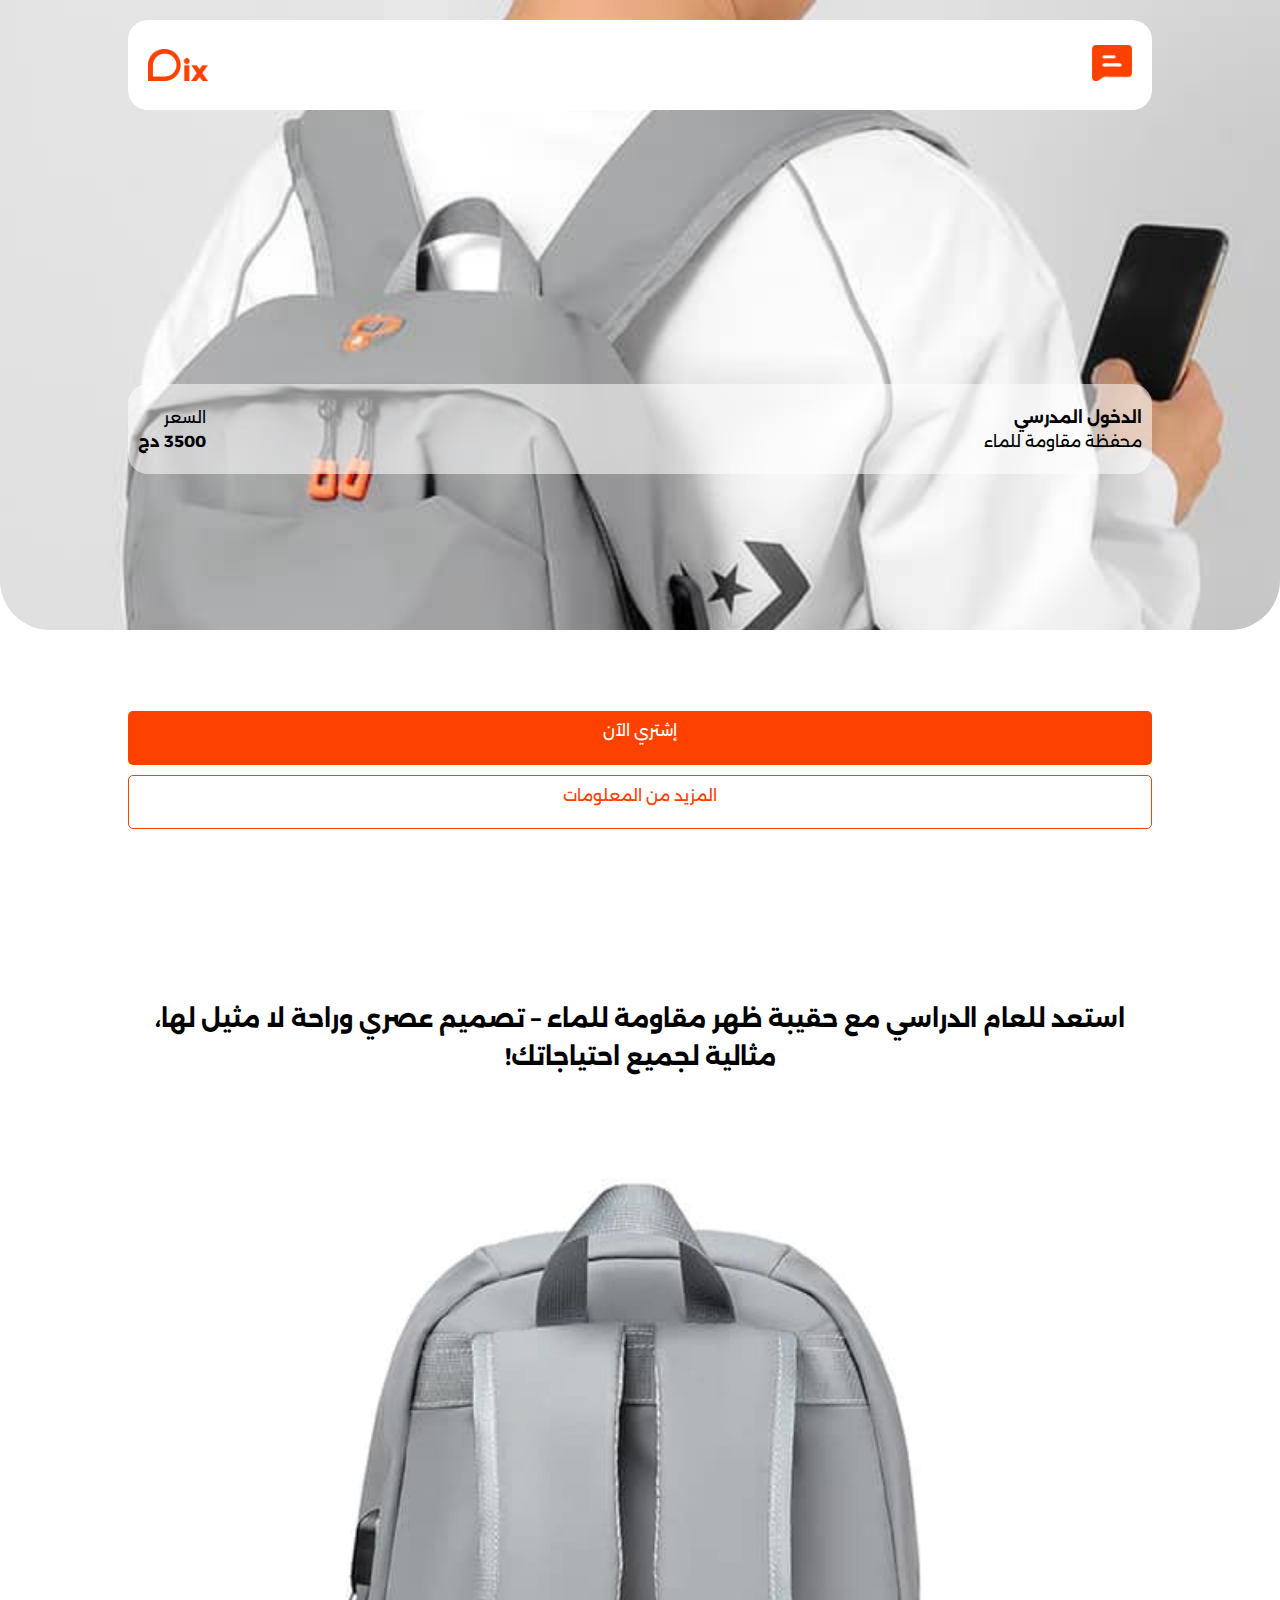
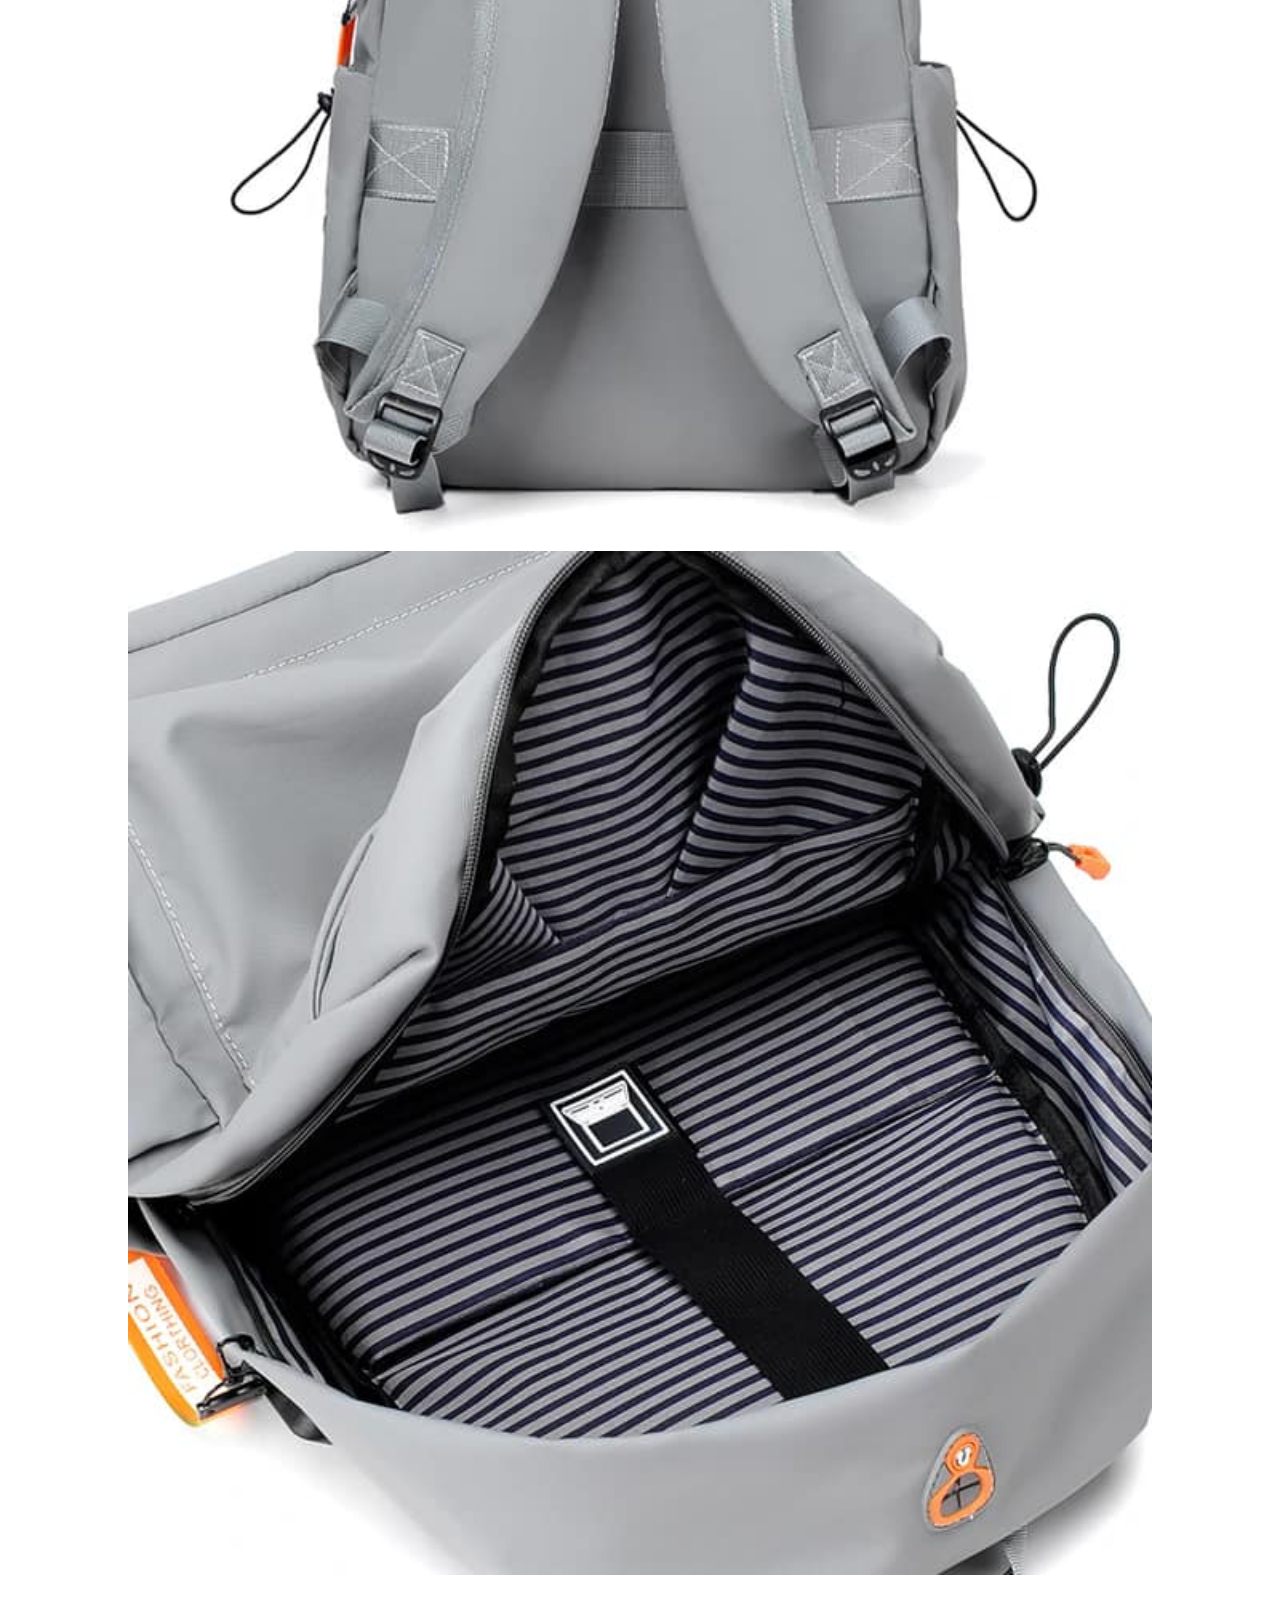
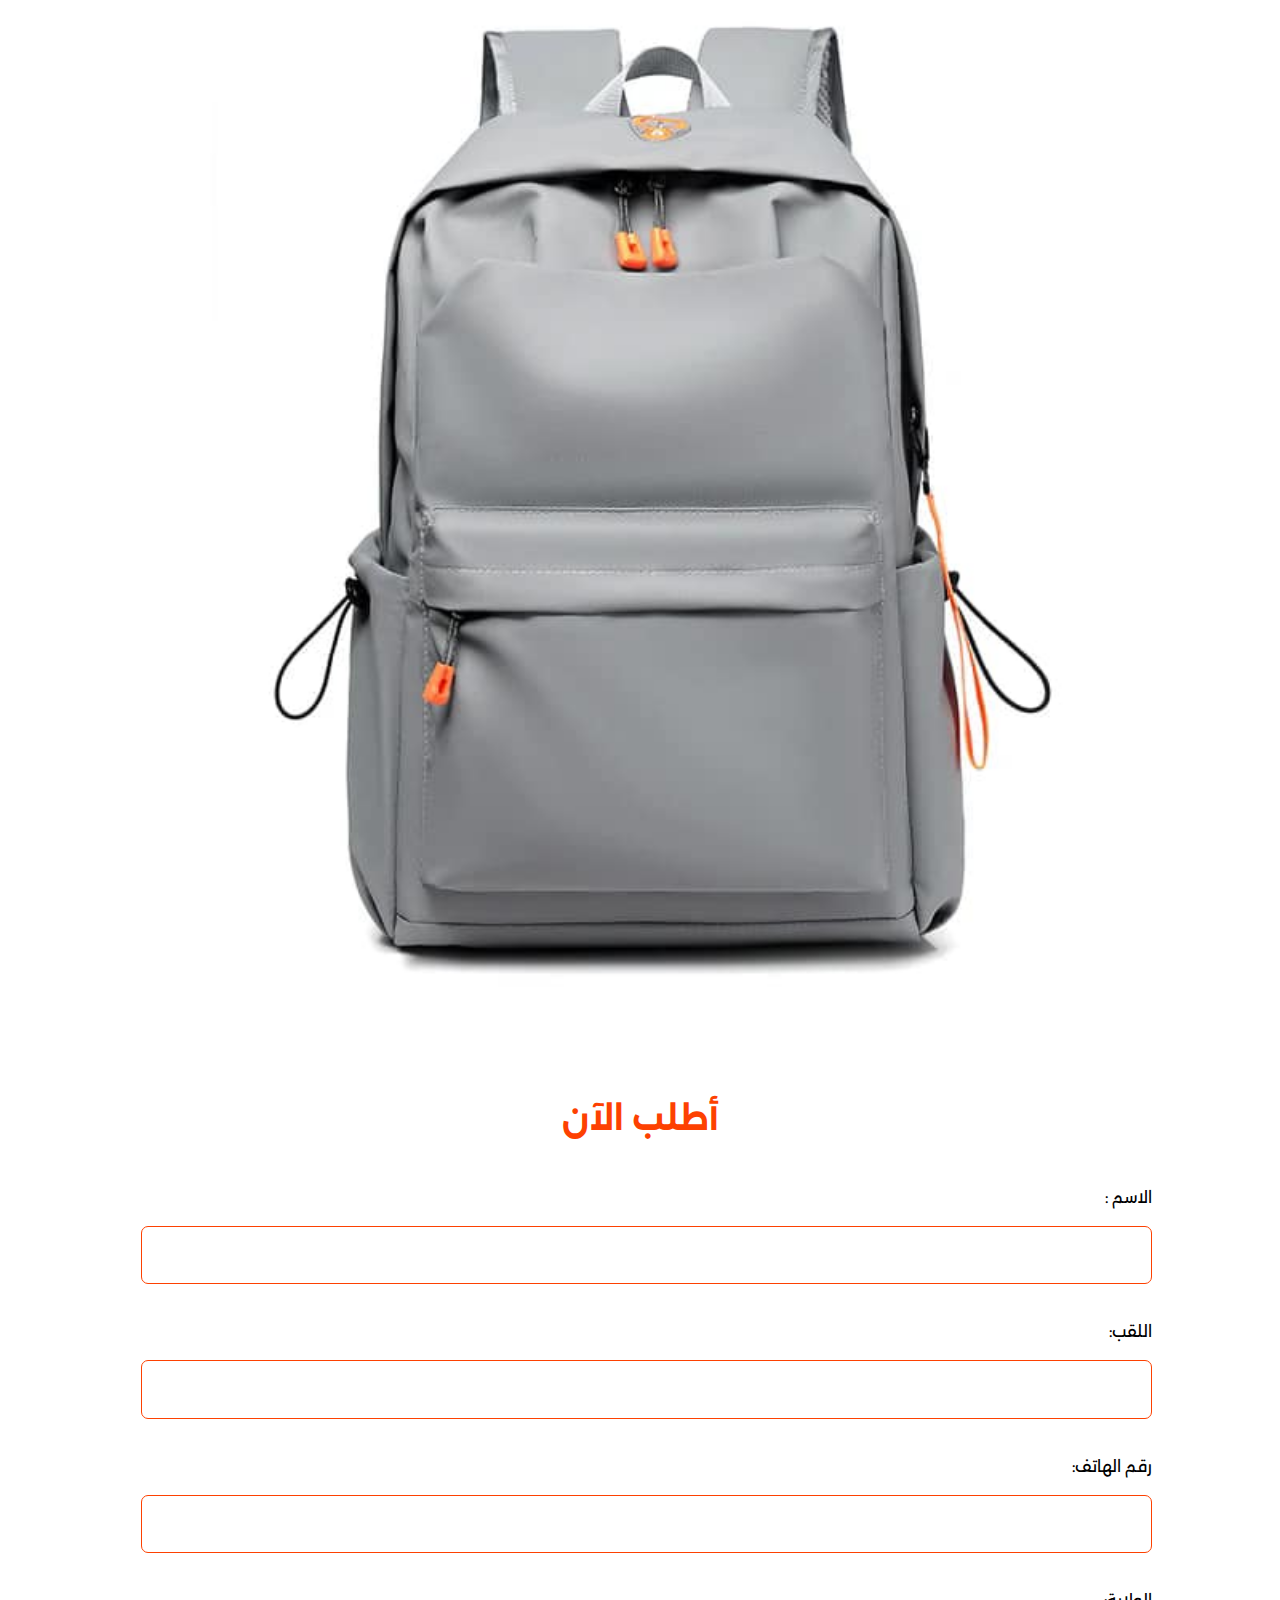
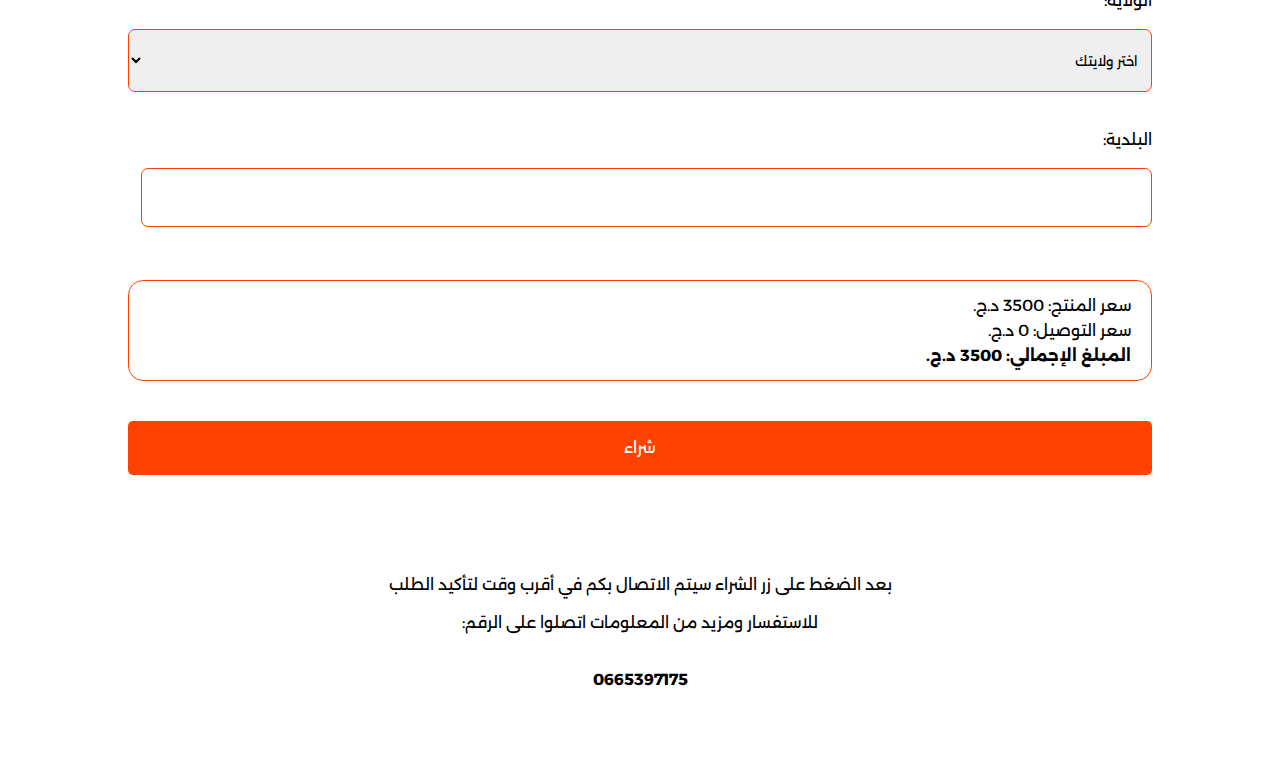
<file: index.html>
<!DOCTYPE html>
<html lang="en" dir="rtl">
<head>
    <meta charset="UTF-8">
    <meta name="viewport" content="width=device-width, initial-scale=1.0">
    <link rel="stylesheet" href="styles.css">
    <link rel="shortcut icon" href="./images/fav.png" type="image/x-icon">
    <script defer src="./script.js"></script>
    <title>Pix Store</title>
</head>
<body>
    <div id="loader">
        <img src="./images/fav.png" alt="Loading" id="loader-logo">
    </div>
    <!------------------------------------------------------->
    <div class="top">
        <div class="first">
            <a href="https://m.me/61563851114278" target="_blank"><img id="burger" src="./images/burger.png" alt="Burger Menu"></a>
            <img id="logo" src="./images/logo.png" alt="Logo">
        </div>
        <div class="seconde">
            <div class="right">
                <h4>الدخول المدرسي</h4>
                <p>محفظة مقاومة للماء</p>
            </div>
            <div class="left">
                <p>السعر</p>
                <h4>3500 دج</h4>
            </div>
        </div>
    </div>
    <div class="bottom">
        <a class="btn" href="#acheter">إشتري الآن</a>
        <a class="btn" id="mybtn" href="#pics">المزيد من المعلومات</a>
    </div>

    <div class="info">
        <h3 id="info">استعد للعام الدراسي مع حقيبة ظهر مقاومة للماء – تصميم عصري وراحة لا مثيل لها، مثالية لجميع احتياجاتك!</h3>
        <div class="pics" id="pics">
            <img src="./images/bag1/1.jpg" alt="Bag Image 1">
            <img src="./images/bag1/2.jpg" alt="Bag Image 2">
            <img src="./images/bag1/3.jpg" alt="Bag Image 3">
        </div>
    </div>

    <div class="order">
        <h1 id="acheter">أطلب الآن</h1>
        <iframe name="hiddenconf" id="hiddenconf" style="display:none;" onload="if(sub){window.location='conf.html'}"></iframe>
        <form action="https://docs.google.com/forms/u/0/d/e/1FAIpQLSev6KOPOwBB5eAW2g3xa23jkZTU_1_gKf3j6U78mvUpUCcfug/formResponse" method="post" target="hiddenconf" onsubmit="sub=true">
            <label for="full-name">الاسم :</label><br>
            <input type="text" id="full-name" name="entry.691796861" required><br><br>

            <label for="last-name">اللقب:</label><br>
            <input type="text" id="last-name" name="entry.769932081" required><br><br>

            <label for="phone-number">رقم الهاتف:</label><br>
            <input type="tel" id="phone-number" name="entry.1028330531" required pattern="[0-9]{10}"><br><br>

            <label for="wilaya">الولاية:</label><br>
            <select id="wilaya" name="entry.1104087062" required>
                <option value="" disabled selected>اختر ولايتك</option>
                <!-- Add wilaya options here -->
            </select><br><br>

            <label for="municipality">البلدية:</label><br>
            <input type="text" id="municipality" name="entry.1228680231" required><br><br>

            <div class="price-details">
                <p>سعر المنتج: <span id="product-price">3500</span> د.ج.‏</p>
                <p>سعر التوصيل: <span id="delivery-price">0</span> د.ج.‏</p>
                <p><strong>المبلغ الإجمالي: <span id="total-price">3500</span> د.ج.‏</strong></p>
            </div>

            <button class="btn" id="mymybtn" type="submit">شراء</button>
        </form>
        <p align="center">بعد الضغط على زر الشراء سيتم الاتصال بكم في أقرب وقت لتأكيد الطلب </p>
        <br>
        <p align="center">للاستفسار ومزيد من المعلومات اتصلوا على الرقم:</p>
        <br>
        <br>
        <h4 align="center">0665397175</h4>
        <br>
        <br>
        <br>
        <br>
    </div>
</body>
</html>
</file>
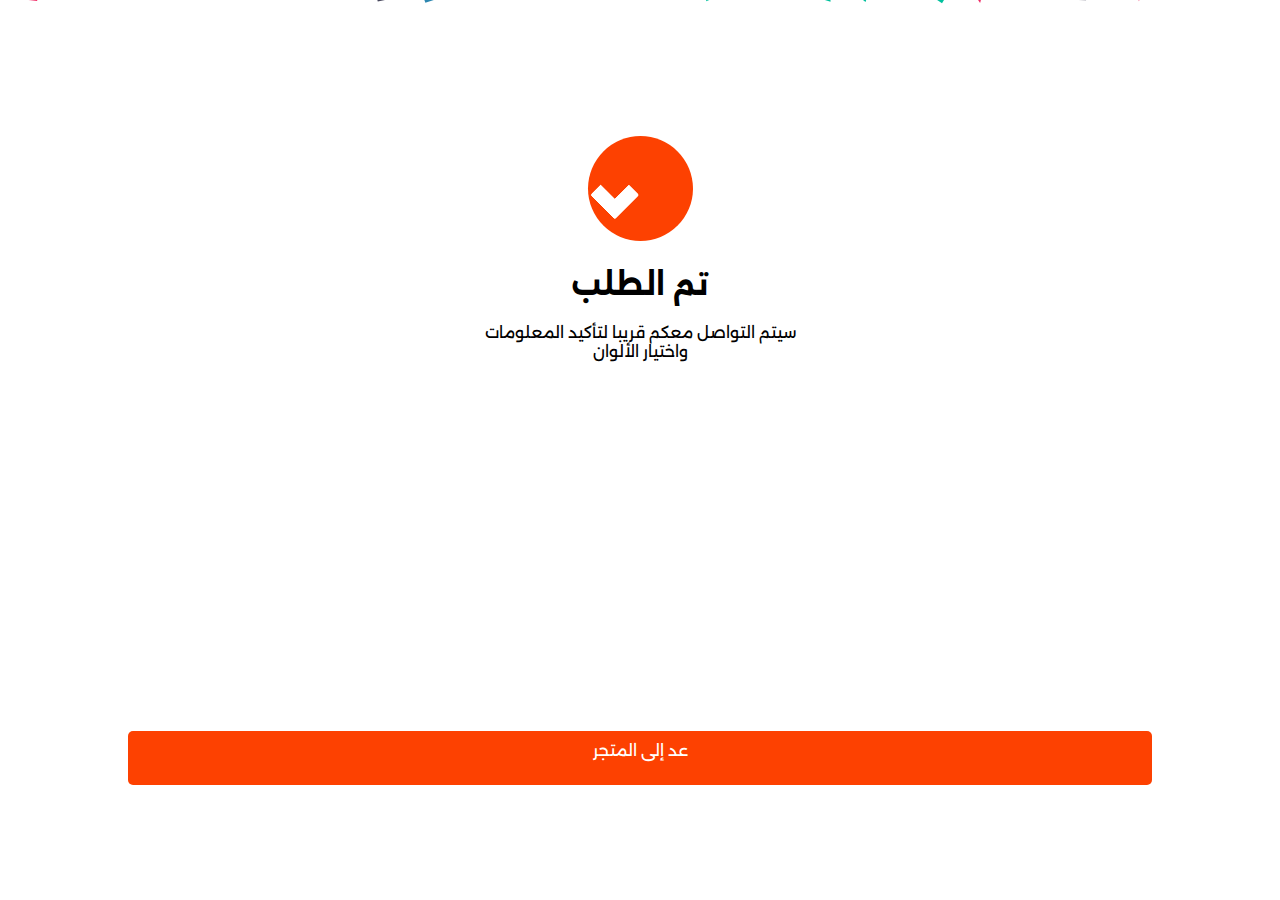
<file: conf.html>
<!DOCTYPE html>
<html lang="en">
<head>
    <meta charset="UTF-8">
    <meta name="viewport" content="width=device-width, initial-scale=1.0">
    <link rel="stylesheet" href="styles.css">
    <link rel="shortcut icon" href="./images/fav.png" type="image/x-icon">
    <script defer src="script.js"></script>
    <title>تم الطلب بنجاح</title>
</head>
<body class="bb">
    <div class="conf">
        <div class="js-container container"></div>
        <div class="checkmark-circle">
            <div class="background"></div>
            <div class="checkmark draw"></div>
        </div>
        <h2>تم الطلب </h2>
        <p align="center">سيتم التواصل معكم قريبا لتأكيد المعلومات<br> واختيار الألوان</p>
        <a class="btn" href="index.html"> عد إلى المتجر</a>
    </div>
</body>
</html>
</file>
<file: styles.css>
@import url('https://fonts.googleapis.com/css2?family=Alexandria:wght@100..900&display=swap');
*{
    margin: 0;
    padding: 0;
    box-sizing: border-box;
    font-family: "Alexandria"
}
h2 {
    font-size: 30px;
}
p {
    font-size: 16px;
}
body {
    font-family: "Alexandria", system-ui;
    display: flex;
    justify-content: center;
    align-items: center;
    /*overflow: hidden;*/
    flex-direction: column;
    /*background-color: rgb(253 65 1);*/
}
.top {
    background-image: url(./images/bag1/4.jpg);
    background-size: cover;
    display: flex;
    justify-content: flex-start;
    flex-direction: column;
    align-items: center;
    width: 100vw;
    height: 70vh;
    overflow: hidden;
    border-bottom-left-radius: 50px;
    border-bottom-right-radius: 50px;
}
.top > .first {
    position: fixed;
    background-color: white;
    margin-top: 20px;
    padding: 2px 20px;
    border-radius: 20px;
    height: 10vh;
    width: 80vw;
    display: flex;
    justify-content: space-between;
    align-items: center;
    flex-direction: row;
}
#burger {
    width: 40px;
}
#logo{
    width: 60px;
}
/*--------------------------------------------------------*/
.seconde {
    width: 80vw;
    height: 10vh;
    margin-top: 30%;
    display: flex;
    justify-content: space-between;
    align-items: center;
    background-color: rgba(255, 255, 255, 0.541);
    border-radius: 20px;
    padding: 5px 10px;
    /*color: rgb(253 65 1);*/
}
.seconde > .right > p{
    padding-top: 5px;
}
.seconde > .left > p {
    padding-bottom: 5px;
}
/*--------------------------------------------------------*/
.bottom {
    width: 100vw;
    height: 30vh;
    display: flex;
    flex-direction: column;
    justify-content: center;
    align-items: center;
    /*background-color: rgb(253 65 1);*/
}
.btn {
    display: flex;
    justify-content: center;
    align-items: center;
    width: 80vw;
    height: 6vh;
    background-color: rgb(253 65 1);
    padding: 5px;
    margin-top: 10px;
    border-radius: 12px;
    text-decoration: none;
    color: white;
    text-align: center;
}
#mybtn {
    border: 1px solid rgb(253 65 1);
    background-color: white;
    color: rgb(253 65 1);
}
#mymybtn{
    margin-bottom: 100px;
}
/*--------------------------------------------------------*/
.info {
    width: 80vw;
}
.info > h3 {
    margin-top: 100px;
    font-size: 24px;
    line-height: 1.6;
    text-align: center;
    color: rgb(0, 0, 0);
}
/*--------------------------------------------------------*/
.pics {
    margin-top: 50px;
    display: flex;
    width: 80vw;
    flex-direction: column;
    justify-content: center;
    align-items: center;
}
.pics > img {
    width: 80vw;
    border-radius: 25px;
}
/*-------------------------------------------------------------------*/
.order {
    margin-top: 100px;
    width: 80vw;
}
.order > h1 {
    text-align: center;
    color: rgb(253 65 1);
}
/*------------------------------------------------------------------*/
form {
    margin-top: 50px;
    width: 80vw;
    display: flex;
    flex-direction: column;
    justify-content: center;
    align-items: flex-start;
}
form > input ,select{
    height: 6.5vh;
    width: 79vw;
    border: 1px solid rgb(253 65 1);
    border-radius: 7px;
    padding: 10px;
}
form > select {
    font-family: Alexandria;
    width: 80vw;
    height: 7vh;
    padding: 10px;
    
}
form > select > option {
    background-color: white;
}
#mymybtn {
    margin-top: 40px;
    outline: none;
    font-family: Alexandria;
    border: none;
}
/*----------------------*/
.price-details {
    margin-top: 15px;
    width: 80vw;
    padding: 15px 20px;
    border: 1px solid rgb(253 65 1);
    border-radius: 15px;
    display: flex;
    flex-direction: column;
    gap: 6px;
}
/*-------------------------------------------*/
.conf {
    width: 100vw;
    height: 100vh;
    overflow: hidden;
    display: flex;
    flex-direction: column;
    justify-content: center;
    align-items: center;
    background-color: white;
}

.conf > img {
    margin-bottom: 30px;
}
.conf > h2 {
    margin-bottom: 20px;
}
.conf > p {
    margin-bottom: 40vh;
}
.bb {
    overflow: hidden;
}
/*-------------------------------------------*/
/* Loader container */
#loader {
    display: none; /* Hidden by default */
    position: fixed;
    top: 0;
    left: 0;
    width: 100%;
    height: 100%;
    background-color: rgba(255, 255, 255, 0.8);
    z-index: 1000;
    display: flex;
    justify-content: center;
    align-items: center;
}

/* Logo inside loader */
/* Loader container */
#loader {
    display: none; /* Hidden by default */
    position: fixed;
    top: 0;
    left: 0;
    width: 100%;
    height: 100%;
    background-color: rgba(255, 255, 255, 0.8);
    z-index: 1000;
    display: flex;
    justify-content: center;
    align-items: center;
}

/* Logo inside loader */
#loader-logo {
    width: 100px; /* Adjust as needed */
    height: 100px; /* Adjust as needed */
    animation: zoom 1s ease-in-out infinite;
}

/* Zoom animation */
@keyframes zoom {
    0%, 100% {
        transform: scale(1);
    }
    50% {
        transform: scale(1.5);
    }
}
/*----------------------------------------------------*/
/* Confetti Container */
.confetti-container {
    perspective: 1000px; /* 3D effect */
    position: absolute;
    overflow: hidden;
    top: 0;
    right: 0;
    bottom: 0;
    left: 0;
    pointer-events: none;
  }
  
  /* Confetti Elements */
  .confetti {
    position: absolute;
    background-color: #EF2964; /* Default color, will be overridden in JS */
    pointer-events: none;
    transform-style: preserve-3d; /* Preserve 3D transformation */
  }
  
  .confetti--animation-slow {
    animation: confetti-slow 4s linear 1 forwards; /* Increased duration */
  }
  
  .confetti--animation-medium {
    animation: confetti-medium 3s linear 1 forwards; /* Increased duration */
  }
  
  .confetti--animation-fast {
    animation: confetti-fast 2s linear 1 forwards; /* Increased duration */
  }
  
  /* Keyframes for Confetti Animations */
  @keyframes confetti-slow {
    0% { 
      transform: translate3d(0, -100px, 0) rotateX(0) rotateY(0) rotateZ(0); 
    }
    100% { 
      transform: translate3d(0, 120vh, 0) rotateX(720deg) rotateY(720deg) rotateZ(720deg);
    }
  }
  
  @keyframes confetti-medium {
    0% { 
      transform: translate3d(-100px, -100px, 0) rotateX(0) rotateY(0) rotateZ(0); 
    }
    100% { 
      transform: translate3d(100vw, 120vh, 0) rotateX(720deg) rotateY(720deg) rotateZ(720deg);
    }
  }
  
  @keyframes confetti-fast {
    0% { 
      transform: translate3d(50vw, -100px, 0) rotateX(0) rotateY(0) rotateZ(0); 
    }
    100% { 
      transform: translate3d(-50vw, 120vh, 0) rotateX(720deg) rotateY(720deg) rotateZ(720deg);
    }
  }
  
  /* Checkmark Circle */
  .checkmark-circle {
    width: 150px; /* Adjust size if necessary */
    height: 150px; /* Adjust size if necessary */
    position: relative;
    display: inline-block;
    vertical-align: middle; /* Ensure it's vertically centered */
    margin: 0 auto; /* Center horizontally */
    background: #ffffff; /* Optional: to make it stand out against the background */
    left: 3px;    
}
  
  .checkmark-circle .background {
    width: 70%;
    height: 70%;
    border-radius: 50%;
    background: rgb(253, 65, 1); /* Orange background */
    position: absolute;
    top: 20px;
    left: 20px;
  }
  .checkmark-circle .checkmark {
    position: relative;
    width: 75px;
    height: 75px;
    margin: auto;
  }
  
  .checkmark-circle .checkmark.draw:after {
    -webkit-animation-delay: 100ms;
    animation-delay: 100ms;
    -webkit-animation-duration: 2s; /* Adjusted duration */
    animation-duration: 2s; /* Adjusted duration */
    -webkit-animation-timing-function: ease;
    animation-timing-function: ease;
    -webkit-animation-name: checkmark;
    animation-name: checkmark;
    transform: scaleX(-1) rotate(135deg);
    animation-fill-mode: forwards;
  }
  
  .checkmark-circle .checkmark:after {
    opacity: 1;
    height: 20px;
    width: 20px;
    transform-origin: left top;
    border-right: 15px solid white;
    border-top: 15px solid white;
    border-radius: 2.5px;
    content: '';
    position: absolute;
    left: -16px;
    top: 79px; /* Center vertically */
    transform: scale(.5);
  }
  
  @-webkit-keyframes checkmark {
    0% {
      height: 0;
      width: 0;
      opacity: 1;
    }
    20% {
      height: 0;
      width: 37.5px;
      opacity: 1;
    }
    40% {
      height: 75px;
      width: 37.5px;
      opacity: 1;
    }
    100% {
      height: 75px;
      width: 37.5px;
      opacity: 1;
    }
  }
  @-moz-keyframes checkmark {
    0% {
      height: 0;
      width: 0;
      opacity: 1;
    }
    20% {
      height: 0;
      width: 37.5px;
      opacity: 1;
    }
    40% {
      height: 75px;
      width: 37.5px;
      opacity: 1;
    }
    100% {
      height: 75px;
      width: 37.5px;
      opacity: 1;
    }
  }
  @keyframes checkmark {
    0% {
      height: 0;
      width: 0;
      opacity: 1;
    }
    20% {
      height: 0;
      width: 37.5px;
      opacity: 1;
    }
    40% {
      height: 75px;
      width: 37.5px;
      opacity: 1;
    }
    100% {
      height: 75px;
      width: 37.5px;
      opacity: 1;
    }
  }
  
  /* General Styles for Confirmation Page */
  .bb {
    margin: 0;
    font-family: "Alexandria"
  }
  
  .conf {
    display: flex;
    flex-direction: column;
    justify-content: center;
    align-items: center;
    height: 100vh;
    background-color: #ffffff;
  }
  
  .btn {
    display: inline-block;
    padding: 10px 20px;
    background-color: rgb(253, 65, 1);
    color: white;
    text-decoration: none;
    border-radius: 5px;
    font-size: 16px;
    transition: background-color 0.3s;
  }
  
  .btn:hover {
    background-color: #ff4f30;
  }
</file>
